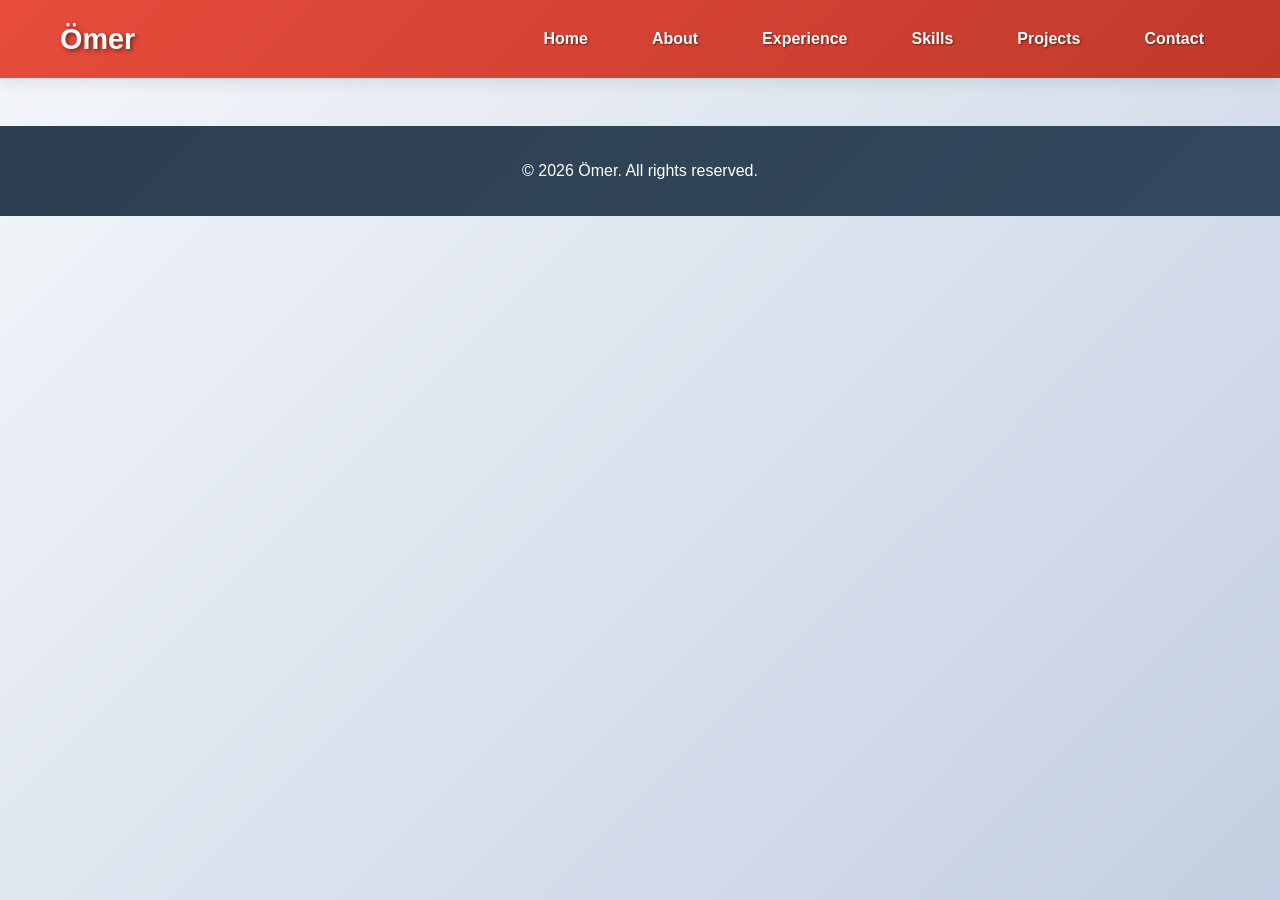
<file: index.html>
<!DOCTYPE html>
<html lang="en">
<head>
    <meta charset="UTF-8">
    <meta name="viewport" content="width=device-width, initial-scale=1.0">
    <title>Ömer - Full Stack Developer</title>
    <link rel="stylesheet" href="style.css">
</head>
<body>
    <!-- Navigation -->
    <nav class="navbar">
        <div class="nav-container">
            <div class="logo">Ömer</div>
            <ul class="nav-menu">
                <li><a href="#home" class="nav-link">Home</a></li>
                <li><a href="#about" class="nav-link">About</a></li>
                <li><a href="#experience" class="nav-link">Experience</a></li>
                <li><a href="#skills" class="nav-link">Skills</a></li>
                <li><a href="#projects" class="nav-link">Projects</a></li>
                <li><a href="#contact" class="nav-link">Contact</a></li>
            </ul>
        </div>
    </nav>

    <!-- Hero Section -->
    <section id="home" class="hero">
        <div class="hero-content">
            <h1>Hi, I'm Ömer</h1>
            <p>Programming Student | Aspiring Developer | Creative Problem Solver</p>
            <a href="#projects" class="cta-button">View My Work</a>
        </div>
    </section>

    <!-- About Section -->
    <section id="about" class="about">
        <div class="container">
            <h2>About Me</h2>
            <p>My name is Ömer, and I am a programming student with a strong passion for technology and creative problem-solving. I am currently expanding my skills in <strong>HTML, CSS, JavaScript, C#, and Unity</strong>, while also focusing on modern design principles and user experience.</p>
            <p>I enjoy coding and trying to make games and other interactive projects.</p>
            <p>As I continue learning and improving, I am always motivated to explore new technologies, take on challenging projects, and grow as a developer. My goal is to create high-quality digital products that are both practical and enjoyable to use.</p>
        </div>
    </section>

    <!-- Work Experience Section -->
    <section id="experience" class="experience">
        <div class="container">
            <h2>Work Experience</h2>
            <div class="experience-timeline">
                <div class="experience-card">
                    <div class="experience-header">
                        <h3>Programming Student</h3>
                        <span class="experience-date">2022 - Present</span>
                    </div>
                    <p class="experience-role"><strong>Educational Focus</strong></p>
                    <p>Currently pursuing programming education with focus on full-stack development, game design, and modern web technologies. Developing practical skills in C#, Unity, HTML, CSS, and JavaScript through coursework and personal projects.</p>
                </div>

                <div class="experience-card">
                    <div class="experience-header">
                        <h3>Home Projects & Learning</h3>
                        <span class="experience-date">Ongoing</span>
                    </div>
                    <p class="experience-role"><strong>Self-Directed Development</strong></p>
                    <p>Building personal portfolio through independent projects including 2D and 3D games in Unity, responsive web applications, and interactive experiences. Continuously learning new technologies and best practices in software development.</p>
                </div>
            </div>
        </div>
    </section>

    <!-- Skills Section -->
    <section id="skills" class="skills">
        <div class="container">
            <h2>My Skills</h2>
            <div class="skills-grid">
                <div class="skill-card">
                    <h3>🎮 Game Development</h3>
                    <ul class="skill-list">
                        <li>Unity</li>
                        <li>C#</li>
                        <li>Game Design</li>
                        <li>3D Modeling Basics</li>
                    </ul>
                </div>
                <div class="skill-card">
                    <h3>💻 Web Development</h3>
                    <ul class="skill-list">
                        <li>HTML5</li>
                        <li>CSS3</li>
                        <li>JavaScript</li>
                        <li>Responsive Design</li>
                    </ul>
                </div>
                <div class="skill-card">
                    <h3>🛠️ Tools & Technologies</h3>
                    <ul class="skill-list">
                        <li>Git & GitHub</li>
                        <li>Visual Studio Code</li>
                        <li>Visual Studio</li>
                        <li>Version Control</li>
                    </ul>
                </div>
                <div class="skill-card">
                    <h3>💡 Soft Skills</h3>
                    <ul class="skill-list">
                        <li>Problem Solving</li>
                        <li>Creative Thinking</li>
                        <li>Project Planning</li>
                        <li>Self-Learning</li>
                    </ul>
                </div>
            </div>
        </div>
    </section>

    <!-- Previous Skills Section Content Removed -->

    <!-- Projects Section -->
    <section id="projects" class="projects">
        <div class="container">
            <h2>Featured Projects</h2>
            <div class="projects-grid">
                <div class="project-card">
                    <div class="project-header">
                        <h3>Personal Portfolio Website</h3>
                    </div>
                    <p>A responsive portfolio website built with HTML, CSS, and JavaScript. Features smooth scrolling, interactive elements, and modern design principles.</p>
                    <div class="project-tags">
                        <span>HTML</span>
                        <span>CSS</span>
                        <span>JavaScript</span>
                    </div>
                    <a href="#" class="project-link" data-project="portfolio">View Project →</a>
                </div>

                <div class="project-card">
                    <div class="project-header">
                        <h3>2D Platformer Game</h3>
                    </div>
                    <p>A simple 2D platformer game developed in Unity using C#. Includes character movement, obstacles, and basic game mechanics.</p>
                    <div class="project-tags">
                        <span>C#</span>
                        <span>Unity</span>
                        <span>Game Development</span>
                    </div>
                    <a href="#" class="project-link" data-project="game">View Project →</a>
                </div>

                <div class="project-card">
                    <div class="project-header">
                        <h3>3D Platformer Game</h3>
                    </div>
                    <p>A 3D platformer game built with Unity and C#. Features advanced 3D environments, character controls, physics-based gameplay, and immersive game mechanics.</p>
                    <div class="project-tags">
                        <span>C#</span>
                        <span>Unity</span>
                        <span>3D Graphics</span>
                    </div>
                    <a href="#" class="project-link" data-project="3dgame">View Project →</a>
                </div>
            </div>
        </div>
    </section>

    <!-- Contact Section -->
    <section id="contact" class="contact">
        <div class="container">
            <h2>Get In Touch</h2>
            <p>I'm always excited to connect with fellow developers and explore new opportunities. Whether you have questions about my projects or want to collaborate, feel free to reach out!</p>
            <div class="contact-links">
                <a href="mailto:omer.kipcak@gmail.com" class="contact-button">📧 Email</a>
                <a href="https://github.com/Kebabb001" target="_blank" class="contact-button">💻 GitHub</a>
                <a href="https://linkedin.com/in/omerkilicak" target="_blank" class="contact-button">💼 LinkedIn</a>
            </div>
            <div class="contact-info">
                <p><strong>Email:</strong> omer.kipcak@gmail.com</p>
                <p><strong>Location:</strong> Finland</p>
                <p><strong>Available for:</strong> Freelance Projects, Internships, Collaboration</p>
            </div>
        </div>
    </section>

    <!-- Footer -->
    <footer class="footer">
        <p>&copy; 2026 Ömer. All rights reserved.</p>
    </footer>

    <!-- Project Modal -->
    <div id="projectModal" class="modal">
        <div class="modal-content">
            <span class="close-modal">&times;</span>
            <div id="modalContent">
                <!-- Project details will be loaded here -->
            </div>
        </div>
    </div>

    <script src="script.js"></script>
</body>
</html>
</file>
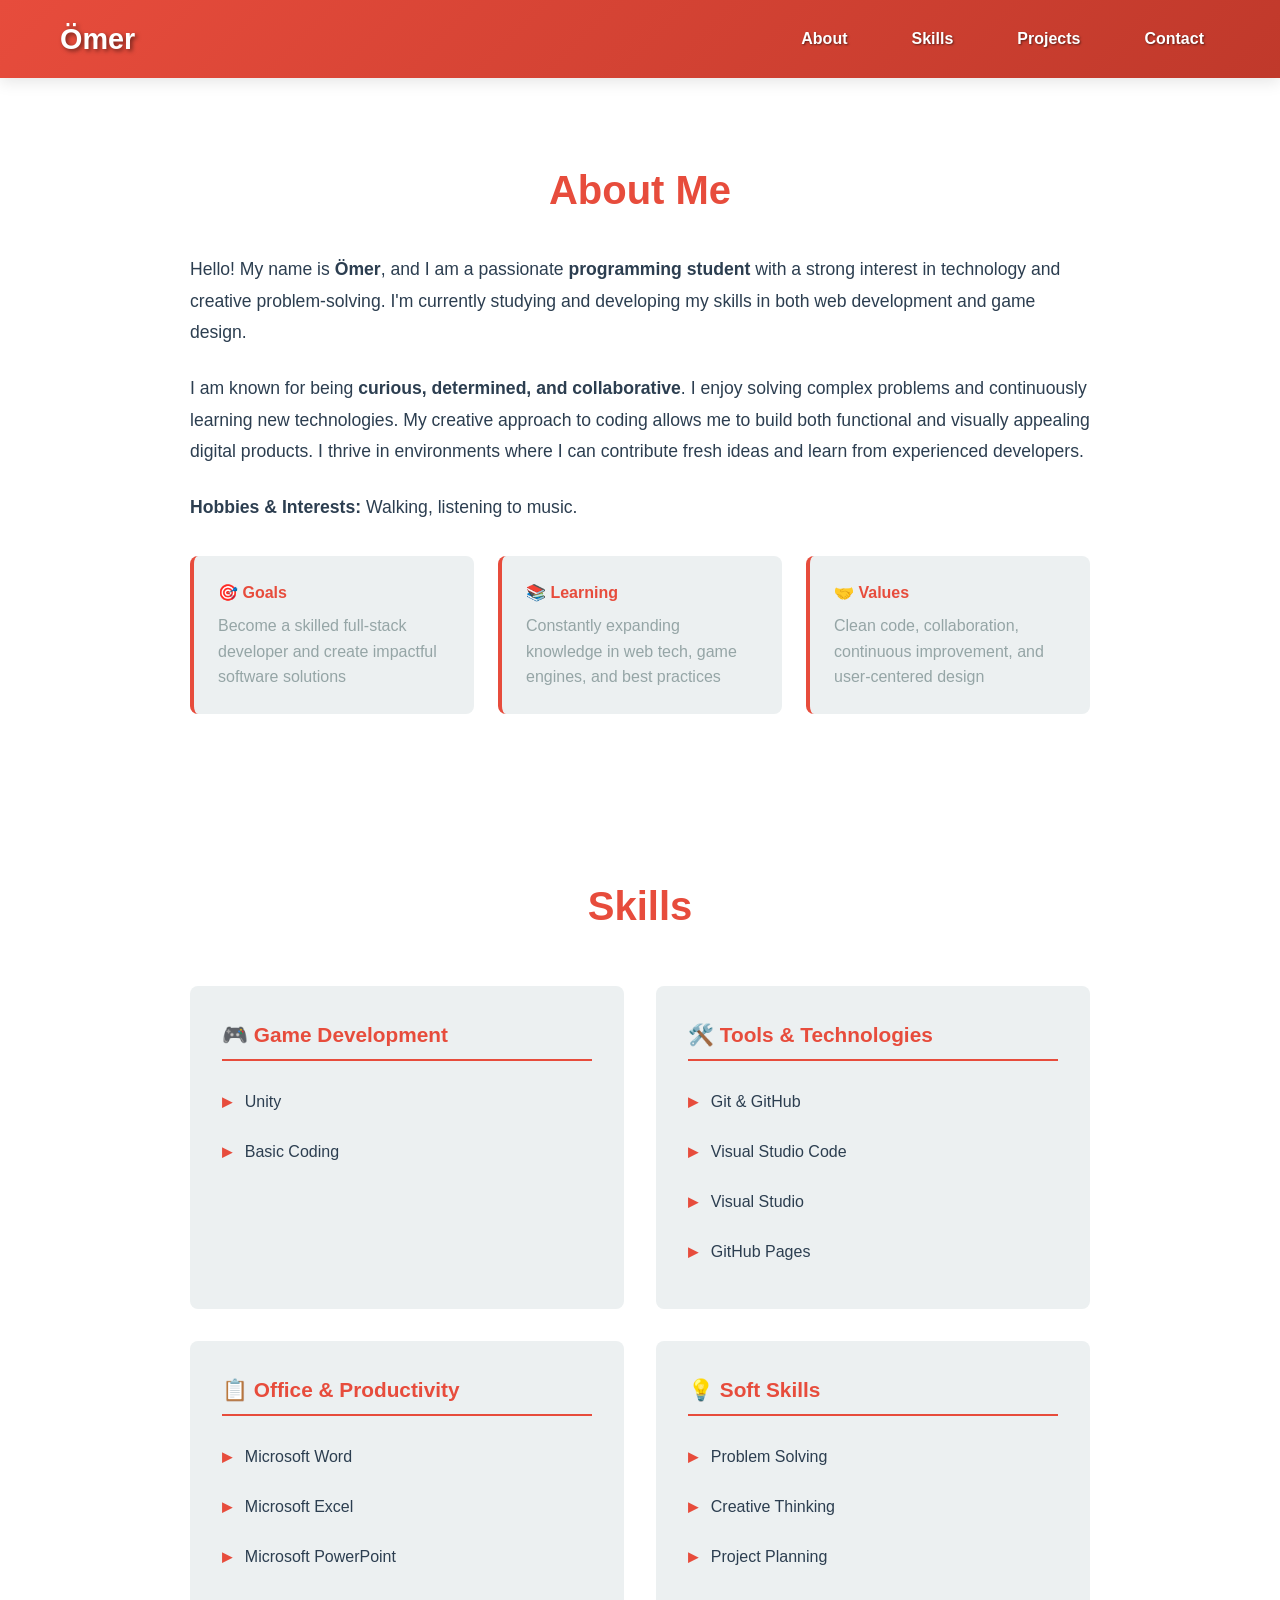
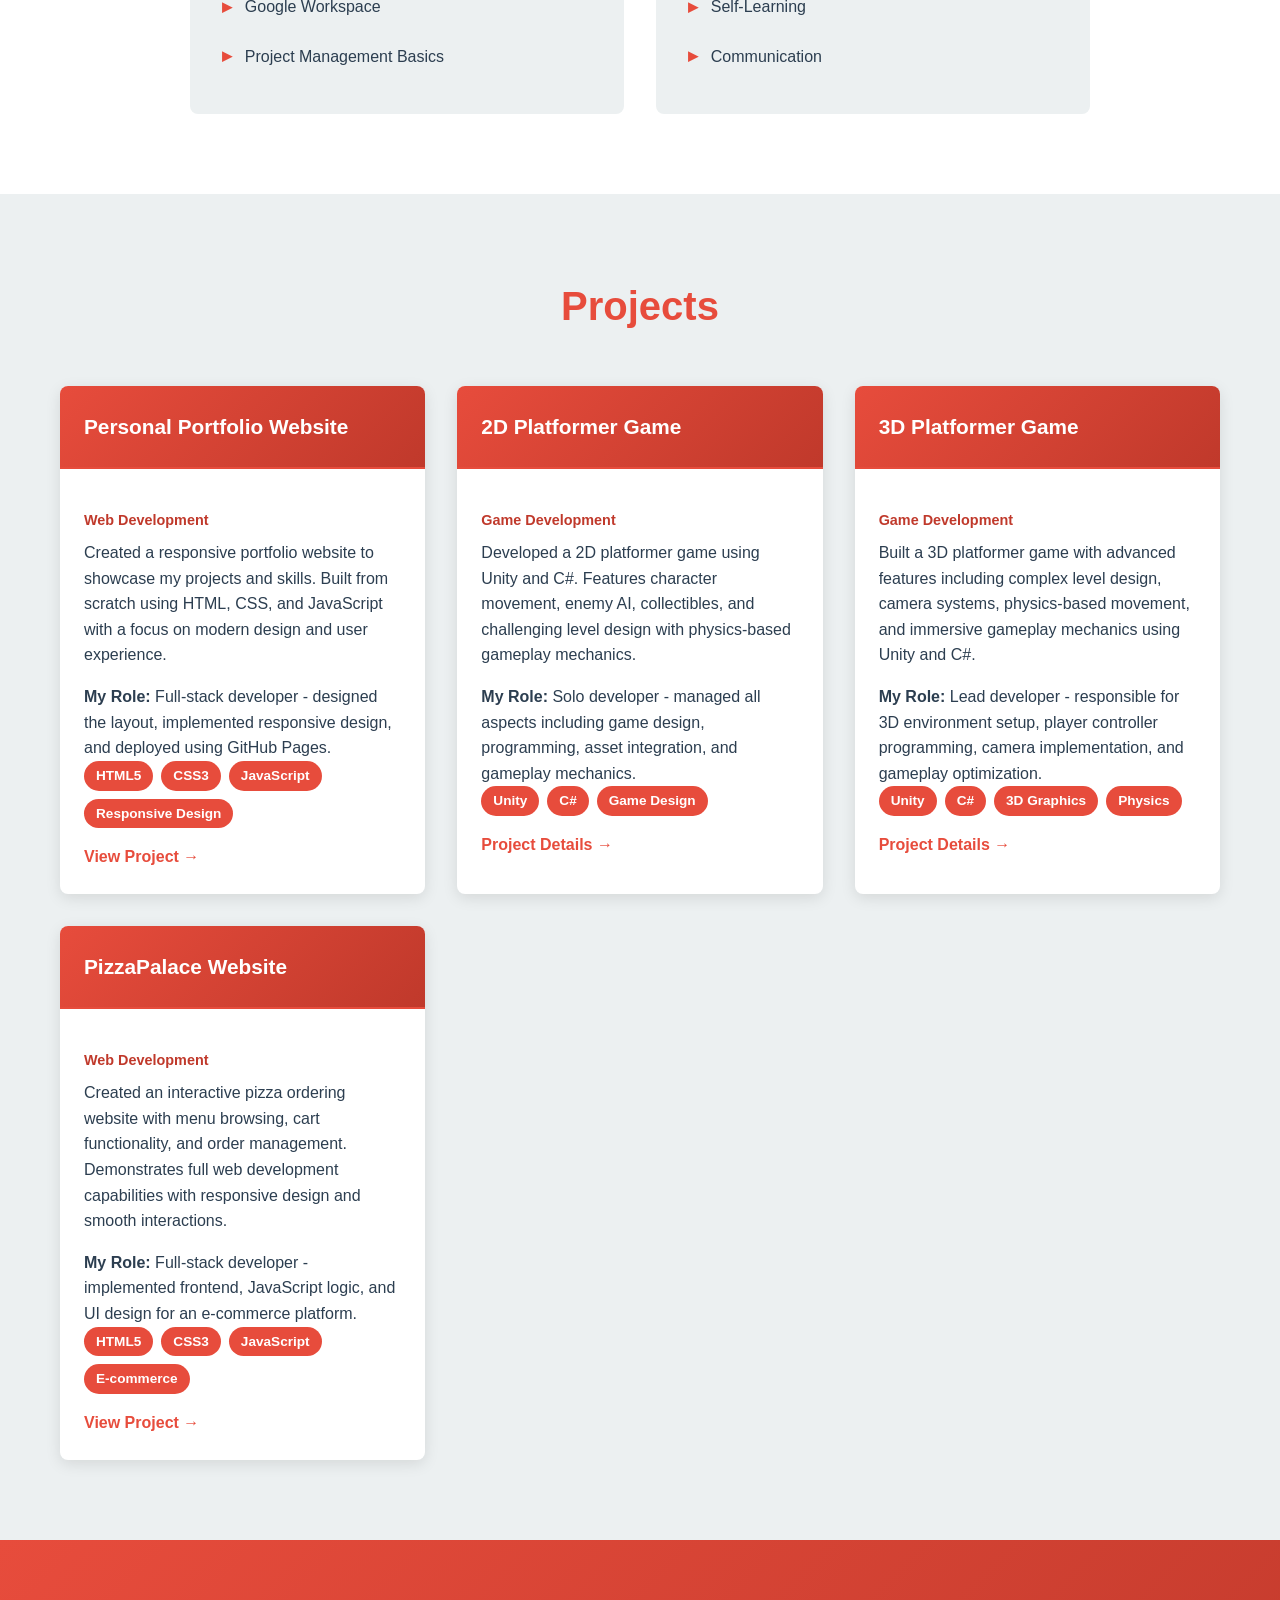
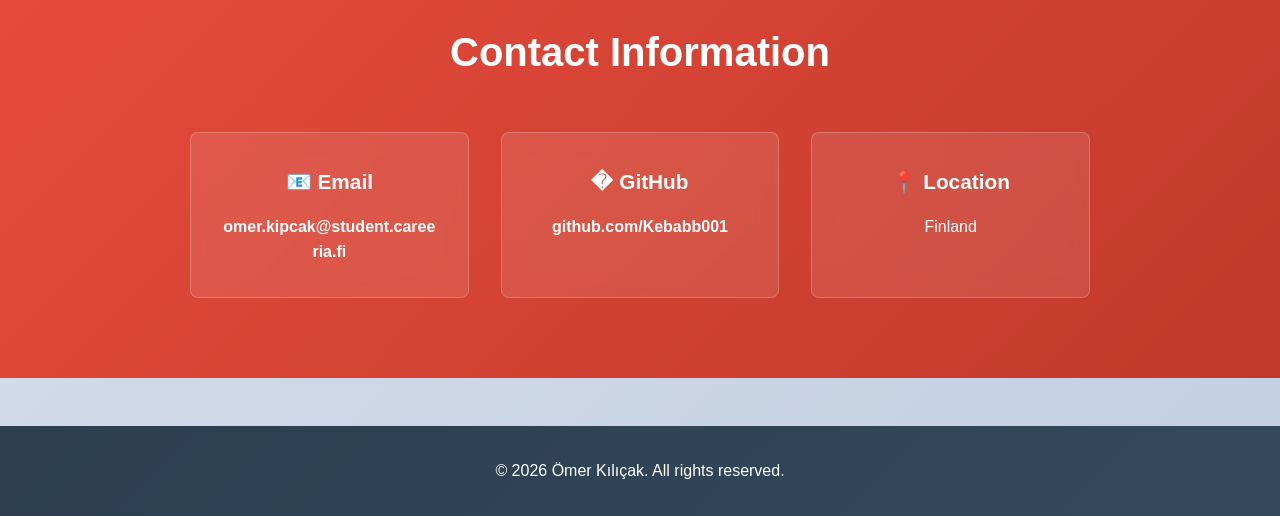
<file: omer.html>
<!DOCTYPE html>
<html lang="en">
<head>
    <meta charset="UTF-8">
    <meta name="viewport" content="width=device-width, initial-scale=1.0">
    <title>Ömer - Portfolio</title>
    <link rel="stylesheet" href="style.css">
    <style>
        /* Portfolio Specific Styles */
        .portfolio-container {
            max-width: 1200px;
            margin: 0 auto;
            padding: 0 20px;
        }

        /* About Me Section */
        .about-section {
            padding: 80px 20px;
            background: var(--white);
        }

        .about-content {
            max-width: 900px;
            margin: 0 auto;
        }

        .about-section h2 {
            text-align: center;
            font-size: 2.5rem;
            margin-bottom: 2rem;
            color: var(--primary);
        }

        .about-text {
            font-size: 1.1rem;
            line-height: 1.8;
            color: var(--text);
            margin-bottom: 1.5rem;
        }

        .about-highlights {
            display: grid;
            grid-template-columns: repeat(auto-fit, minmax(200px, 1fr));
            gap: 1.5rem;
            margin-top: 2rem;
        }

        .highlight-card {
            background: var(--light);
            padding: 1.5rem;
            border-radius: 8px;
            border-left: 4px solid var(--primary);
        }

        .highlight-card h4 {
            color: var(--primary);
            margin-bottom: 0.5rem;
        }

        .highlight-card p {
            color: var(--gray);
            margin: 0;
        }

        /* Experience Section */
        .experience-section {
            padding: 80px 20px;
            background: var(--light);
        }

        .experience-section h2 {
            text-align: center;
            font-size: 2.5rem;
            margin-bottom: 3rem;
            color: var(--primary);
        }

        .experience-timeline {
            max-width: 900px;
            margin: 0 auto;
            position: relative;
        }

        .experience-timeline::before {
            content: '';
            position: absolute;
            left: 50%;
            transform: translateX(-50%);
            width: 3px;
            height: 100%;
            background: var(--primary);
        }

        .experience-item {
            margin-bottom: 3rem;
            display: grid;
            grid-template-columns: 1fr 1fr;
            gap: 2rem;
            align-items: center;
        }

        .experience-item:nth-child(odd) .exp-content {
            grid-column: 2;
        }

        .experience-item:nth-child(even) .exp-content {
            grid-column: 1;
        }

        .exp-dot {
            position: absolute;
            left: 50%;
            transform: translateX(-50%);
            width: 20px;
            height: 20px;
            background: var(--primary);
            border: 4px solid var(--white);
            border-radius: 50%;
            z-index: 1;
        }

        .exp-content {
            background: var(--white);
            padding: 2rem;
            border-radius: 8px;
            box-shadow: var(--shadow);
            position: relative;
        }

        .exp-content h3 {
            color: var(--primary);
            font-size: 1.3rem;
            margin-bottom: 0.5rem;
        }

        .exp-date {
            color: var(--secondary);
            font-weight: 600;
            margin-bottom: 1rem;
        }

        .exp-content p {
            color: var(--text);
            line-height: 1.6;
        }

        /* Skills Section */
        .skills-section {
            padding: 80px 20px;
            background: var(--white);
        }

        .skills-section h2 {
            text-align: center;
            font-size: 2.5rem;
            margin-bottom: 3rem;
            color: var(--primary);
        }

        .skills-container {
            max-width: 900px;
            margin: 0 auto;
            display: grid;
            grid-template-columns: repeat(auto-fit, minmax(300px, 1fr));
            gap: 2rem;
        }

        .skills-category {
            background: var(--light);
            padding: 2rem;
            border-radius: 8px;
            transition: all 0.3s ease;
        }

        .skills-category:hover {
            transform: translateY(-5px);
            box-shadow: var(--shadow);
        }

        .skills-category h3 {
            color: var(--primary);
            font-size: 1.3rem;
            margin-bottom: 1rem;
            border-bottom: 2px solid var(--primary);
            padding-bottom: 0.5rem;
        }

        .skills-list {
            list-style: none;
            padding: 0;
            margin: 0;
        }

        .skills-list li {
            padding: 0.6rem 0;
            color: var(--text);
            display: flex;
            align-items: center;
        }

        .skills-list li::before {
            content: '▸';
            color: var(--primary);
            font-weight: bold;
            margin-right: 0.8rem;
            font-size: 1.2rem;
        }

        /* Projects Section */
        .projects-section {
            padding: 80px 20px;
            background: var(--light);
        }

        .projects-section h2 {
            text-align: center;
            font-size: 2.5rem;
            margin-bottom: 3rem;
            color: var(--primary);
        }

        .projects-grid {
            max-width: 1200px;
            margin: 0 auto;
            display: grid;
            grid-template-columns: repeat(auto-fit, minmax(300px, 1fr));
            gap: 2rem;
        }

        .project {
            background: var(--white);
            border-radius: 8px;
            overflow: hidden;
            box-shadow: var(--shadow);
            transition: all 0.3s ease;
        }

        .project:hover {
            transform: translateY(-10px);
            box-shadow: 0 12px 30px rgba(0,0,0,0.2);
        }

        .project-header {
            background: linear-gradient(135deg, var(--primary) 0%, var(--secondary) 100%);
            color: var(--white);
            padding: 1.5rem;
        }

        .project-header h3 {
            margin: 0;
            font-size: 1.3rem;
        }

        .project-content {
            padding: 1.5rem;
        }

        .project-role {
            color: var(--secondary);
            font-weight: 600;
            margin-bottom: 0.5rem;
            font-size: 0.9rem;
        }

        .project-description {
            color: var(--text);
            margin-bottom: 1rem;
            line-height: 1.6;
        }

        .project-tags {
            display: flex;
            flex-wrap: wrap;
            gap: 0.5rem;
            margin-bottom: 1rem;
        }

        .project-tag {
            background: var(--light);
            color: var(--primary);
            padding: 0.3rem 0.6rem;
            border-radius: 15px;
            font-size: 0.85rem;
            font-weight: 600;
        }

        .project-link {
            color: var(--primary);
            text-decoration: none;
            font-weight: 600;
            transition: all 0.3s ease;
        }

        .project-link:hover {
            color: var(--secondary);
            text-decoration: underline;
        }

        /* Contact Section */
        .contact-section {
            padding: 80px 20px;
            background: linear-gradient(135deg, var(--primary) 0%, var(--secondary) 100%);
            color: var(--white);
        }

        .contact-section h2 {
            text-align: center;
            font-size: 2.5rem;
            margin-bottom: 3rem;
        }

        .contact-content {
            max-width: 900px;
            margin: 0 auto;
            display: grid;
            grid-template-columns: repeat(auto-fit, minmax(250px, 1fr));
            gap: 2rem;
        }

        .contact-item {
            background: rgba(255,255,255,0.1);
            padding: 2rem;
            border-radius: 8px;
            backdrop-filter: blur(10px);
            border: 1px solid rgba(255,255,255,0.2);
            text-align: center;
        }

        .contact-item h3 {
            margin: 0 0 1rem 0;
            font-size: 1.3rem;
        }

        .contact-item p {
            margin: 0;
        }

        .contact-link {
            color: var(--white);
            text-decoration: none;
            font-weight: 600;
            word-break: break-all;
        }

        .contact-link:hover {
            text-decoration: underline;
        }

        /* Responsive */
        @media (max-width: 768px) {
            .experience-timeline::before {
                display: none;
            }

            .experience-item {
                grid-template-columns: 1fr;
            }

            .experience-item:nth-child(odd) .exp-content,
            .experience-item:nth-child(even) .exp-content {
                grid-column: 1;
            }

            .about-highlights {
                grid-template-columns: 1fr;
            }

            .projects-grid {
                grid-template-columns: 1fr;
            }

            .contact-content {
                grid-template-columns: 1fr;
            }
        }

        @media (max-width: 480px) {
            .about-section h2,
            .experience-section h2,
            .skills-section h2,
            .projects-section h2,
            .contact-section h2 {
                font-size: 2rem;
            }

            .about-text {
                font-size: 1rem;
            }

            .skills-container {
                grid-template-columns: 1fr;
            }
        }
    </style>
</head>
<body>
    <!-- Navigation -->
    <nav class="navbar">
        <div class="nav-container">
            <div class="logo">Ömer</div>
            <ul class="nav-menu">
                <li><a href="#about" class="nav-link">About</a></li>
                <li><a href="#skills" class="nav-link">Skills</a></li>
                <li><a href="#projects" class="nav-link">Projects</a></li>
                <li><a href="#contact" class="nav-link">Contact</a></li>
            </ul>
        </div>
    </nav>

    <!-- About Me Section -->
    <section id="about" class="about-section">
        <div class="portfolio-container">
            <h2>About Me</h2>
            <div class="about-content">
                <p class="about-text">
                    Hello! My name is <strong>Ömer</strong>, and I am a passionate <strong>programming student</strong> with a strong interest in technology and creative problem-solving. I'm currently studying and developing my skills in both web development and game design.
                </p>
                <p class="about-text">
                    I am known for being <strong>curious, determined, and collaborative</strong>. I enjoy solving complex problems and continuously learning new technologies. My creative approach to coding allows me to build both functional and visually appealing digital products. I thrive in environments where I can contribute fresh ideas and learn from experienced developers.
                </p>
                <p class="about-text">
                    <strong>Hobbies & Interests:</strong> Walking, listening to music.
                </p>

                <div class="about-highlights">
                    <div class="highlight-card">
                        <h4>🎯 Goals</h4>
                        <p>Become a skilled full-stack developer and create impactful software solutions</p>
                    </div>
                    <div class="highlight-card">
                        <h4>📚 Learning</h4>
                        <p>Constantly expanding knowledge in web tech, game engines, and best practices</p>
                    </div>
                    <div class="highlight-card">
                        <h4>🤝 Values</h4>
                        <p>Clean code, collaboration, continuous improvement, and user-centered design</p>
                    </div>
                </div>
            </div>
        </div>
    </section>

    <!-- Skills Section -->
    <section id="skills" class="skills-section">
        <div class="portfolio-container">
            <h2>Skills</h2>
            <div class="skills-container">
                <div class="skills-category">
                    <h3>🎮 Game Development</h3>
                    <ul class="skills-list">
                        <li>Unity</li>
                        <li>Basic Coding</li>
                    </ul>
                </div>

                <div class="skills-category">
                    <h3>🛠️ Tools & Technologies</h3>
                    <ul class="skills-list">
                        <li>Git & GitHub</li>
                        <li>Visual Studio Code</li>
                        <li>Visual Studio</li>
                        <li>GitHub Pages</li>
                    </ul>
                </div>

                <div class="skills-category">
                    <h3>📋 Office & Productivity</h3>
                    <ul class="skills-list">
                        <li>Microsoft Word</li>
                        <li>Microsoft Excel</li>
                        <li>Microsoft PowerPoint</li>
                        <li>Google Workspace</li>
                        <li>Project Management Basics</li>
                    </ul>
                </div>

                <div class="skills-category">
                    <h3>💡 Soft Skills</h3>
                    <ul class="skills-list">
                        <li>Problem Solving</li>
                        <li>Creative Thinking</li>
                        <li>Project Planning</li>
                        <li>Self-Learning</li>
                        <li>Communication</li>
                    </ul>
                </div>

                </div>
            </div>
        </div>
    </section>

    <!-- Projects Section -->
    <section id="projects" class="projects-section">
        <div class="portfolio-container">
            <h2>Projects</h2>
            <div class="projects-grid">
                <div class="project">
                    <div class="project-header">
                        <h3>Personal Portfolio Website</h3>
                    </div>
                    <div class="project-content">
                        <div class="project-role">Web Development</div>
                        <p class="project-description">
                            Created a responsive portfolio website to showcase my projects and skills. Built from scratch using HTML, CSS, and JavaScript with a focus on modern design and user experience.
                        </p>
                        <p><strong>My Role:</strong> Full-stack developer - designed the layout, implemented responsive design, and deployed using GitHub Pages.</p>
                        <div class="project-tags">
                            <span class="project-tag">HTML5</span>
                            <span class="project-tag">CSS3</span>
                            <span class="project-tag">JavaScript</span>
                            <span class="project-tag">Responsive Design</span>
                        </div>
                        <a href="index.html" class="project-link">View Project →</a>
                    </div>
                </div>

                <div class="project">
                    <div class="project-header">
                        <h3>2D Platformer Game</h3>
                    </div>
                    <div class="project-content">
                        <div class="project-role">Game Development</div>
                        <p class="project-description">
                            Developed a 2D platformer game using Unity and C#. Features character movement, enemy AI, collectibles, and challenging level design with physics-based gameplay mechanics.
                        </p>
                        <p><strong>My Role:</strong> Solo developer - managed all aspects including game design, programming, asset integration, and gameplay mechanics.</p>
                        <div class="project-tags">
                            <span class="project-tag">Unity</span>
                            <span class="project-tag">C#</span>
                            <span class="project-tag">Game Design</span>
                        </div>
                        <a href="#" class="project-link">Project Details →</a>
                    </div>
                </div>

                <div class="project">
                    <div class="project-header">
                        <h3>3D Platformer Game</h3>
                    </div>
                    <div class="project-content">
                        <div class="project-role">Game Development</div>
                        <p class="project-description">
                            Built a 3D platformer game with advanced features including complex level design, camera systems, physics-based movement, and immersive gameplay mechanics using Unity and C#.
                        </p>
                        <p><strong>My Role:</strong> Lead developer - responsible for 3D environment setup, player controller programming, camera implementation, and gameplay optimization.</p>
                        <div class="project-tags">
                            <span class="project-tag">Unity</span>
                            <span class="project-tag">C#</span>
                            <span class="project-tag">3D Graphics</span>
                            <span class="project-tag">Physics</span>
                        </div>
                        <a href="#" class="project-link">Project Details →</a>
                    </div>
                </div>

                <div class="project">
                    <div class="project-header">
                        <h3>PizzaPalace Website</h3>
                    </div>
                    <div class="project-content">
                        <div class="project-role">Web Development</div>
                        <p class="project-description">
                            Created an interactive pizza ordering website with menu browsing, cart functionality, and order management. Demonstrates full web development capabilities with responsive design and smooth interactions.
                        </p>
                        <p><strong>My Role:</strong> Full-stack developer - implemented frontend, JavaScript logic, and UI design for an e-commerce platform.</p>
                        <div class="project-tags">
                            <span class="project-tag">HTML5</span>
                            <span class="project-tag">CSS3</span>
                            <span class="project-tag">JavaScript</span>
                            <span class="project-tag">E-commerce</span>
                        </div>
                        <a href="pizzasivu.html" class="project-link">View Project →</a>
                    </div>
                </div>
            </div>
        </div>
    </section>

    <!-- Contact Section -->
    <section id="contact" class="contact-section">
        <div class="portfolio-container">
            <h2>Contact Information</h2>
            <div class="contact-content">
                <div class="contact-item">
                    <h3>📧 Email</h3>
                    <p>
                        <a href="mailto:omer.kipcak@student.careeria.fi" class="contact-link">omer.kipcak@student.careeria.fi</a>
                    </p>
                </div>

                <div class="contact-item">
                    <h3>� GitHub</h3>
                    <p>
                        <a href="https://github.com/Kebabb001" target="_blank" class="contact-link">github.com/Kebabb001</a>
                    </p>
                </div>

                <div class="contact-item">
                    <h3>📍 Location</h3>
                    <p>Finland</p>
                </div>
            </div>
        </div>
    </section>

    <!-- Footer -->
    <footer class="footer">
        <p>&copy; 2026 Ömer Kılıçak. All rights reserved.</p>
    </footer>

    <script>
        // Smooth scrolling for navigation links
        document.querySelectorAll('.nav-link').forEach(link => {
            link.addEventListener('click', function(e) {
                const href = this.getAttribute('href');
                if (href.startsWith('#')) {
                    e.preventDefault();
                    const target = document.querySelector(href);
                    if (target) {
                        target.scrollIntoView({ behavior: 'smooth' });
                    }
                }
            });
        });
    </script>
</body>
</html>
</file>
<file: style.css>
/* Base Styles */
* {
    margin: 0;
    padding: 0;
    box-sizing: border-box;
}

:root {
    --primary: #e74c3c;
    --secondary: #c0392b;
    --accent: #f39c12;
    --text: #2c3e50;
    --light: #ecf0f1;
    --gray: #95a5a6;
    --white: #ffffff;
    --shadow: 0 4px 15px rgba(0,0,0,0.1);
}

body {
    font-family: 'Segoe UI', Tahoma, Geneva, Verdana, sans-serif;
    color: var(--text);
    line-height: 1.6;
    background: linear-gradient(135deg, #f5f7fa 0%, #c3cfe2 100%);
    min-height: 100vh;
}

.container {
    max-width: 1200px;
    margin: 0 auto;
    padding: 0 20px;
}

/* Header & Navigation */
.header {
    background: linear-gradient(135deg, var(--primary) 0%, var(--secondary) 100%);
    color: var(--white);
    padding: 1rem 0;
    position: sticky;
    top: 0;
    z-index: 1000;
    box-shadow: var(--shadow);
}

.navbar {
    background: linear-gradient(135deg, var(--primary) 0%, var(--secondary) 100%);
    color: var(--white);
    padding: 1rem 0;
    position: sticky;
    top: 0;
    z-index: 1000;
    box-shadow: var(--shadow);
}

.nav-container {
    max-width: 1200px;
    margin: 0 auto;
    padding: 0 20px;
    display: flex;
    justify-content: space-between;
    align-items: center;
}

.hamburger {
    display: none;
    flex-direction: column;
    background: none;
    border: none;
    cursor: pointer;
    padding: 0.5rem;
}

.hamburger span {
    width: 25px;
    height: 3px;
    background: var(--white);
    margin: 3px 0;
    transition: 0.3s;
}

.logo {
    font-size: 1.8rem;
    font-weight: bold;
    color: var(--white);
    text-shadow: 2px 2px 4px rgba(0,0,0,0.5);
}

.nav-menu {
    list-style: none;
    display: flex;
    gap: 2rem;
    flex-wrap: wrap;
}

.nav-link {
    color: var(--white);
    text-decoration: none;
    font-weight: 600;
    padding: 0.5rem 1rem;
    border-radius: 4px;
    transition: all 0.3s ease;
    text-shadow: 1px 1px 2px rgba(0,0,0,0.5);
}

.nav-link:hover {
    background: rgba(255,255,255,0.2);
    transform: translateY(-2px);
}

/* Hero Section */
.hero {
    background: linear-gradient(135deg, rgba(0, 0, 0, 0.2) 0%, rgba(0, 0, 0, 0.2) 100%), url('https://images.unsplash.com/photo-1513104890138-7c749659a591?w=1920&h=1080&fit=crop') no-repeat center center / cover;
    color: var(--white);
    padding: 100px 20px;
    text-align: center;
    min-height: 400px;
    display: flex;
    align-items: center;
    justify-content: center;
}

.hero-content h1 {
    font-size: 3rem;
    margin-bottom: 1rem;
    text-shadow: 2px 2px 4px rgba(0,0,0,0.8);
}

.hero-content p {
    font-size: 1.3rem;
    margin-bottom: 2rem;
    opacity: 0.95;
    text-shadow: 1px 1px 2px rgba(0,0,0,0.8);
}

.cta-button {
    display: inline-block;
    background: var(--white);
    color: var(--primary);
    padding: 12px 30px;
    border-radius: 6px;
    text-decoration: none;
    font-weight: 600;
    transition: all 0.3s ease;
}

.cta-button:hover {
    transform: translateY(-3px);
    box-shadow: 0 8px 20px rgba(231,76,60,0.3);
}

/* Buttons */
.btn {
    display: inline-block;
    padding: 0.8rem 2rem;
    border: none;
    border-radius: 6px;
    cursor: pointer;
    font-weight: 600;
    text-decoration: none;
    transition: all 0.3s ease;
    text-align: center;
}

.btn-primary {
    background: linear-gradient(135deg, var(--primary) 0%, var(--secondary) 100%);
    color: var(--white);
}

.btn-primary:hover {
    transform: translateY(-3px);
    box-shadow: 0 8px 20px rgba(231,76,60,0.3);
}

.btn-secondary {
    background: var(--light);
    color: var(--text);
    border: 2px solid var(--primary);
}

.btn-secondary:hover {
    background: var(--primary);
    color: var(--white);
}

.full-width {
    width: 100%;
}

/* About Section */
.about {
    padding: 80px 20px;
    background: var(--white);
}

.about h2 {
    text-align: center;
    font-size: 2.5rem;
    margin-bottom: 3rem;
    color: var(--primary);
}

.about-grid {
    display: grid;
    grid-template-columns: repeat(auto-fit, minmax(250px, 1fr));
    gap: 2rem;
}

.about-card {
    background: var(--light);
    padding: 2rem;
    border-radius: 8px;
    text-align: center;
    transition: all 0.3s ease;
}

.about-card:hover {
    transform: translateY(-10px);
    box-shadow: var(--shadow);
}

.about-card h3 {
    color: var(--primary);
    margin-bottom: 1rem;
    font-size: 1.3rem;
}

/* Work Experience Section */
.experience {
    padding: 80px 20px;
    background: var(--light);
}

.experience h2 {
    text-align: center;
    font-size: 2.5rem;
    margin-bottom: 3rem;
    color: var(--primary);
}

.experience-timeline {
    max-width: 800px;
    margin: 0 auto;
    display: grid;
    gap: 2rem;
}

.experience-card {
    background: var(--white);
    padding: 2rem;
    border-radius: 8px;
    border-left: 4px solid var(--primary);
    box-shadow: var(--shadow);
    transition: all 0.3s ease;
}

.experience-card:hover {
    transform: translateX(10px);
    box-shadow: 0 8px 25px rgba(231,76,60,0.2);
}

.experience-header {
    display: flex;
    justify-content: space-between;
    align-items: baseline;
    margin-bottom: 1rem;
    flex-wrap: wrap;
    gap: 1rem;
}

.experience-header h3 {
    color: var(--primary);
    font-size: 1.5rem;
    margin: 0;
}

.experience-date {
    background: var(--primary);
    color: var(--white);
    padding: 0.4rem 0.8rem;
    border-radius: 20px;
    font-size: 0.85rem;
    font-weight: 600;
    white-space: nowrap;
}

.experience-role {
    color: var(--secondary);
    font-weight: 600;
    margin: 0.5rem 0 1rem 0;
}

.experience-card p {
    color: var(--gray);
    line-height: 1.7;
    margin: 0.5rem 0;
}

/* Enhanced Skills Section */
.skills {
    padding: 80px 20px;
    background: var(--white);
}

.skills h2 {
    text-align: center;
    font-size: 2.5rem;
    margin-bottom: 3rem;
    color: var(--primary);
}

.skills-grid {
    display: grid;
    grid-template-columns: repeat(auto-fit, minmax(250px, 1fr));
    gap: 2rem;
}

.skill-card {
    background: var(--light);
    padding: 2rem;
    border-radius: 8px;
    text-align: center;
    transition: all 0.3s ease;
}

.skill-card:hover {
    transform: translateY(-10px);
    box-shadow: var(--shadow);
    background: var(--white);
}

.skill-card h3 {
    color: var(--primary);
    margin-bottom: 1rem;
    font-size: 1.3rem;
}

.skill-card p {
    color: var(--gray);
}

.skill-list {
    list-style: none;
    padding: 0;
    margin: 0;
    text-align: left;
}

.skill-list li {
    padding: 0.5rem 0;
    color: var(--text);
    border-bottom: 1px solid var(--light);
    transition: all 0.3s ease;
}

.skill-list li:last-child {
    border-bottom: none;
}

.skill-list li::before {
    content: "✓ ";
    color: var(--primary);
    font-weight: bold;
    margin-right: 0.5rem;
}

.skill-card:hover .skill-list li {
    color: var(--primary);
    padding-left: 0.5rem;
}

/* Projects Section */
.projects {
    padding: 80px 20px;
    background: var(--white);
}

.projects h2 {
    text-align: center;
    font-size: 2.5rem;
    margin-bottom: 3rem;
    color: var(--primary);
}

.projects-grid {
    display: grid;
    grid-template-columns: repeat(auto-fit, minmax(250px, 1fr));
    gap: 2rem;
}

.project-card {
    background: var(--light);
    padding: 2rem;
    border-radius: 8px;
    border-left: 4px solid var(--primary);
    transition: all 0.3s ease;
}

.project-card:hover {
    transform: translateY(-10px);
    box-shadow: var(--shadow);
}

.project-header {
    border-bottom: 2px solid var(--primary);
    padding-bottom: 1rem;
    margin-bottom: 1rem;
}

.project-card h3 {
    color: var(--primary);
    margin-bottom: 0.5rem;
}

.project-card p {
    color: var(--gray);
    margin-bottom: 1rem;
}

.project-tags {
    display: flex;
    flex-wrap: wrap;
    gap: 0.5rem;
    margin-bottom: 1rem;
}

.project-tags span {
    background: var(--primary);
    color: var(--white);
    padding: 0.25rem 0.75rem;
    border-radius: 20px;
    font-size: 0.85rem;
    font-weight: 600;
}

.project-link {
    color: var(--primary);
    text-decoration: none;
    font-weight: 600;
}

.project-link:hover {
    text-decoration: underline;
}

/* Contact Section */
.contact {
    padding: 80px 20px;
    background: linear-gradient(135deg, var(--primary) 0%, var(--secondary) 100%);
    color: var(--white);
    text-align: center;
}

.contact h2 {
    font-size: 2.5rem;
    margin-bottom: 1rem;
}

.contact-links {
    display: flex;
    gap: 1.5rem;
    justify-content: center;
    flex-wrap: wrap;
    margin-top: 2rem;
}

.contact-button {
    background: var(--white);
    color: var(--primary);
    padding: 12px 25px;
    border-radius: 6px;
    text-decoration: none;
    font-weight: 600;
    transition: all 0.3s ease;
}

.contact-button:hover {
    transform: translateY(-3px);
    box-shadow: 0 8px 20px rgba(0,0,0,0.2);
}

.contact-info {
    margin-top: 3rem;
    padding: 2rem;
    background: rgba(255,255,255,0.1);
    border-radius: 8px;
    text-align: center;
}

.contact-info p {
    margin: 0.5rem 0;
    font-size: 1rem;
    opacity: 0.95;
}

.contact-info strong {
    color: var(--white);
}

/* Menu Section */
.menu {
    padding: 80px 20px;
    background: var(--white);
}

.menu h2 {
    text-align: center;
    font-size: 2.5rem;
    margin-bottom: 3rem;
    color: var(--primary);
}

.menu-category {
    margin-bottom: 4rem;
}

.menu-category h3 {
    font-size: 1.8rem;
    color: var(--secondary);
    margin-bottom: 2rem;
    padding-bottom: 1rem;
    border-bottom: 3px solid var(--accent);
}

.menu-grid {
    display: grid;
    grid-template-columns: repeat(auto-fill, minmax(200px, 1fr));
    gap: 2rem;
}

.menu-item {
    background: var(--white);
    border: 2px solid var(--light);
    border-radius: 8px;
    overflow: hidden;
    cursor: pointer;
    transition: all 0.3s ease;
    box-shadow: var(--shadow);
}

.menu-item:hover {
    transform: translateY(-10px);
    border-color: var(--primary);
    box-shadow: 0 12px 25px rgba(231,76,60,0.2);
}

.menu-item-image {
    width: 100%;
    height: 150px;
    object-fit: cover;
    background: var(--light);
}

.menu-item-content {
    padding: 1.5rem;
}

.menu-item h3 {
    color: var(--text);
    margin-bottom: 0.5rem;
}

.menu-item p {
    color: var(--gray);
    font-size: 0.9rem;
    margin-bottom: 1rem;
}

.menu-item-price {
    font-size: 1.3rem;
    font-weight: bold;
    color: var(--primary);
}

/* Cart Section */
.cart-section {
    padding: 80px 20px;
    background: var(--light);
}

.cart-section h2 {
    text-align: center;
    font-size: 2.5rem;
    margin-bottom: 3rem;
    color: var(--primary);
}

.cart-content {
    display: grid;
    grid-template-columns: 1fr 350px;
    gap: 2rem;
}

.cart-items {
    background: var(--white);
    padding: 2rem;
    border-radius: 8px;
    box-shadow: var(--shadow);
    min-height: 200px;
}

.empty-cart {
    text-align: center;
    color: var(--gray);
    padding: 2rem;
}

.cart-item {
    background: var(--light);
    padding: 1.5rem;
    border-radius: 6px;
    margin-bottom: 1rem;
    display: flex;
    justify-content: space-between;
    align-items: center;
    gap: 1rem;
}

.cart-item-info {
    flex: 1;
}

.cart-item-name {
    font-weight: 600;
    color: var(--text);
}

.cart-item-price {
    color: var(--primary);
    font-weight: bold;
}

.cart-item-remove {
    background: var(--primary);
    color: var(--white);
    border: none;
    padding: 0.5rem 1rem;
    border-radius: 4px;
    cursor: pointer;
    transition: all 0.3s ease;
}

.cart-item-remove:hover {
    background: var(--secondary);
}

.cart-summary {
    background: var(--white);
    padding: 2rem;
    border-radius: 8px;
    box-shadow: var(--shadow);
    position: sticky;
    top: 100px;
}

.cart-summary h3 {
    color: var(--text);
    margin-bottom: 1rem;
}

.summary-item {
    display: flex;
    justify-content: space-between;
    margin-bottom: 1.5rem;
    padding-bottom: 1rem;
    border-bottom: 1px solid var(--light);
    font-size: 1.1rem;
}

/* Checkout Section */
.checkout-section {
    padding: 80px 20px;
    background: var(--white);
}

.checkout-section h2 {
    text-align: center;
    font-size: 2.5rem;
    margin-bottom: 3rem;
    color: var(--primary);
}

.checkout-form {
    max-width: 600px;
    margin: 0 auto;
    background: var(--light);
    padding: 2rem;
    border-radius: 8px;
}

.form-group {
    margin-bottom: 1.5rem;
}

.form-group label {
    display: block;
    margin-bottom: 0.5rem;
    font-weight: 600;
    color: var(--text);
}

.form-group input,
.form-group textarea,
.form-group select {
    width: 100%;
    padding: 0.8rem;
    border: 2px solid var(--light);
    border-radius: 6px;
    font-size: 1rem;
    font-family: inherit;
    transition: all 0.3s ease;
}

.form-group input:focus,
.form-group textarea:focus,
.form-group select:focus {
    outline: none;
    border-color: var(--primary);
    box-shadow: 0 0 10px rgba(231,76,60,0.2);
}

.form-row {
    display: grid;
    grid-template-columns: 1fr 1fr;
    gap: 1rem;
}

/* Tracking Section */
.tracking-section {
    padding: 80px 20px;
    background: var(--white);
}

.tracking-section h2 {
    text-align: center;
    font-size: 2.5rem;
    margin-bottom: 3rem;
    color: var(--primary);
}

.tracking-status {
    display: flex;
    justify-content: space-around;
    margin-bottom: 3rem;
    flex-wrap: wrap;
    gap: 2rem;
}

.status-item {
    text-align: center;
    flex: 1;
    min-width: 120px;
}

.status-circle {
    width: 60px;
    height: 60px;
    border-radius: 50%;
    background: var(--light);
    color: var(--text);
    display: flex;
    align-items: center;
    justify-content: center;
    font-weight: bold;
    font-size: 1.3rem;
    margin: 0 auto 1rem;
    border: 2px solid var(--light);
    transition: all 0.3s ease;
}

.status-item.active .status-circle {
    background: linear-gradient(135deg, var(--primary) 0%, var(--secondary) 100%);
    color: var(--white);
    border-color: var(--primary);
}

/* Admin Section */
.admin-section {
    padding: 80px 20px;
    background: var(--white);
}

.admin-section h2 {
    text-align: center;
    font-size: 2.5rem;
    margin-bottom: 2rem;
    color: var(--primary);
}

.admin-tabs {
    display: flex;
    gap: 1rem;
    margin-bottom: 2rem;
    flex-wrap: wrap;
}

.tab-btn {
    background: var(--light);
    border: 2px solid var(--light);
    padding: 0.8rem 1.5rem;
    cursor: pointer;
    border-radius: 6px;
    font-weight: 600;
    transition: all 0.3s ease;
}

.tab-btn.active {
    background: linear-gradient(135deg, var(--primary) 0%, var(--secondary) 100%);
    color: var(--white);
    border-color: var(--primary);
}

.tab-btn:hover {
    transform: translateY(-3px);
    box-shadow: var(--shadow);
}

.tab-content {
    display: none;
    background: var(--light);
    padding: 2rem;
    border-radius: 8px;
}

.tab-content.active {
    display: block;
}

.tab-content h3 {
    color: var(--primary);
    margin-bottom: 1.5rem;
}

.orders-list {
    display: grid;
    gap: 1.5rem;
}

.order-card {
    background: var(--white);
    padding: 1.5rem;
    border-radius: 8px;
    border-left: 4px solid var(--primary);
    box-shadow: var(--shadow);
}

.order-card h4 {
    color: var(--primary);
    margin-bottom: 0.5rem;
}

.order-card p {
    margin: 0.3rem 0;
    font-size: 0.9rem;
}

/* Modal */
.modal {
    display: none;
    position: fixed;
    z-index: 2000;
    left: 0;
    top: 0;
    width: 100%;
    height: 100%;
    background-color: rgba(0,0,0,0.6);
    animation: fadeIn 0.3s ease;
}

.modal.active {
    display: flex;
    align-items: center;
    justify-content: center;
}

@keyframes fadeIn {
    from { opacity: 0; }
    to { opacity: 1; }
}

.modal-content {
    background-color: var(--white);
    padding: 2rem;
    border-radius: 12px;
    max-width: 600px;
    width: 90%;
    max-height: 90vh;
    overflow-y: auto;
    box-shadow: 0 10px 40px rgba(0,0,0,0.3);
    animation: slideIn 0.3s ease;
}

@keyframes slideIn {
    from { transform: translateY(-50px); opacity: 0; }
    to { transform: translateY(0); opacity: 1; }
}

.close-modal {
    float: right;
    font-size: 28px;
    font-weight: bold;
    cursor: pointer;
    color: var(--primary);
    transition: all 0.3s ease;
}

.close-modal:hover {
    transform: rotate(90deg);
    color: var(--secondary);
}

.modal-title {
    color: var(--primary);
    margin-bottom: 1rem;
    clear: both;
}

.modal-description {
    color: var(--gray);
    margin-bottom: 1.5rem;
    line-height: 1.6;
}

.modal-footer {
    margin-top: 2rem;
    padding-top: 1.5rem;
    border-top: 2px solid var(--light);
}

.price-display {
    text-align: center;
    font-size: 1.5rem;
    color: var(--primary);
    margin-bottom: 1rem;
}

/* Footer */
.footer {
    background: linear-gradient(135deg, var(--text) 0%, #34495e 100%);
    color: var(--white);
    text-align: center;
    padding: 2rem 20px;
    margin-top: 3rem;
}

/* Payment & Additional Sections */
.payment-section {
    padding: 80px 20px;
    background: var(--white);
}

.payment-form {
    max-width: 600px;
    margin: 2rem auto;
}

.payment-item {
    margin: 2rem auto;
    padding: 2rem;
    background: var(--light);
    border-radius: 8px;
    max-width: 600px;
}

.payment-total {
    margin: 2rem 0;
    font-size: 1.3rem;
    color: var(--primary);
}

/* Responsive */
@media (max-width: 768px) {
    .hamburger {
        display: flex;
    }

    .nav-menu {
        position: absolute;
        top: 100%;
        left: 0;
        right: 0;
        background: var(--primary);
        flex-direction: column;
        gap: 0;
        padding: 1rem 0;
        transform: translateY(-100%);
        opacity: 0;
        visibility: hidden;
        transition: all 0.3s ease;
    }

    .nav-menu.active {
        transform: translateY(0);
        opacity: 1;
        visibility: visible;
    }

    .nav-menu li {
        text-align: center;
    }

    .nav-link {
        display: block;
        padding: 1rem;
    }

    .hero-content h1 {
        font-size: 2rem;
    }

    .cart-content {
        grid-template-columns: 1fr;
    }

    .cart-summary {
        position: static;
    }

    .menu-grid {
        grid-template-columns: 1fr;
    }

    .form-row {
        grid-template-columns: 1fr;
    }

    .tracking-status {
        justify-content: center;
    }

    .about-grid {
        grid-template-columns: 1fr;
    }

    .projects-grid {
        grid-template-columns: 1fr;
    }

    .skills-grid {
        grid-template-columns: 1fr;
    }

    .experience-header {
        flex-direction: column;
        gap: 0.5rem;
    }
}

@media (max-width: 480px) {
    .logo {
        font-size: 1.3rem;
    }

    .nav-menu {
        flex-direction: column;
        gap: 0.5rem;
    }

    .hero-content h1 {
        font-size: 1.5rem;
    }

    .nav-container {
        flex-direction: column;
        gap: 1rem;
    }

    .about h2,
    .menu h2,
    .cart-section h2,
    .checkout-section h2,
    .tracking-section h2,
    .admin-section h2,
    .skills h2,
    .projects h2,
    .contact h2,
    .experience h2 {
        font-size: 1.8rem;
    }

    .contact-button {
        width: 100%;
        max-width: 200px;
    }
}
</file>
